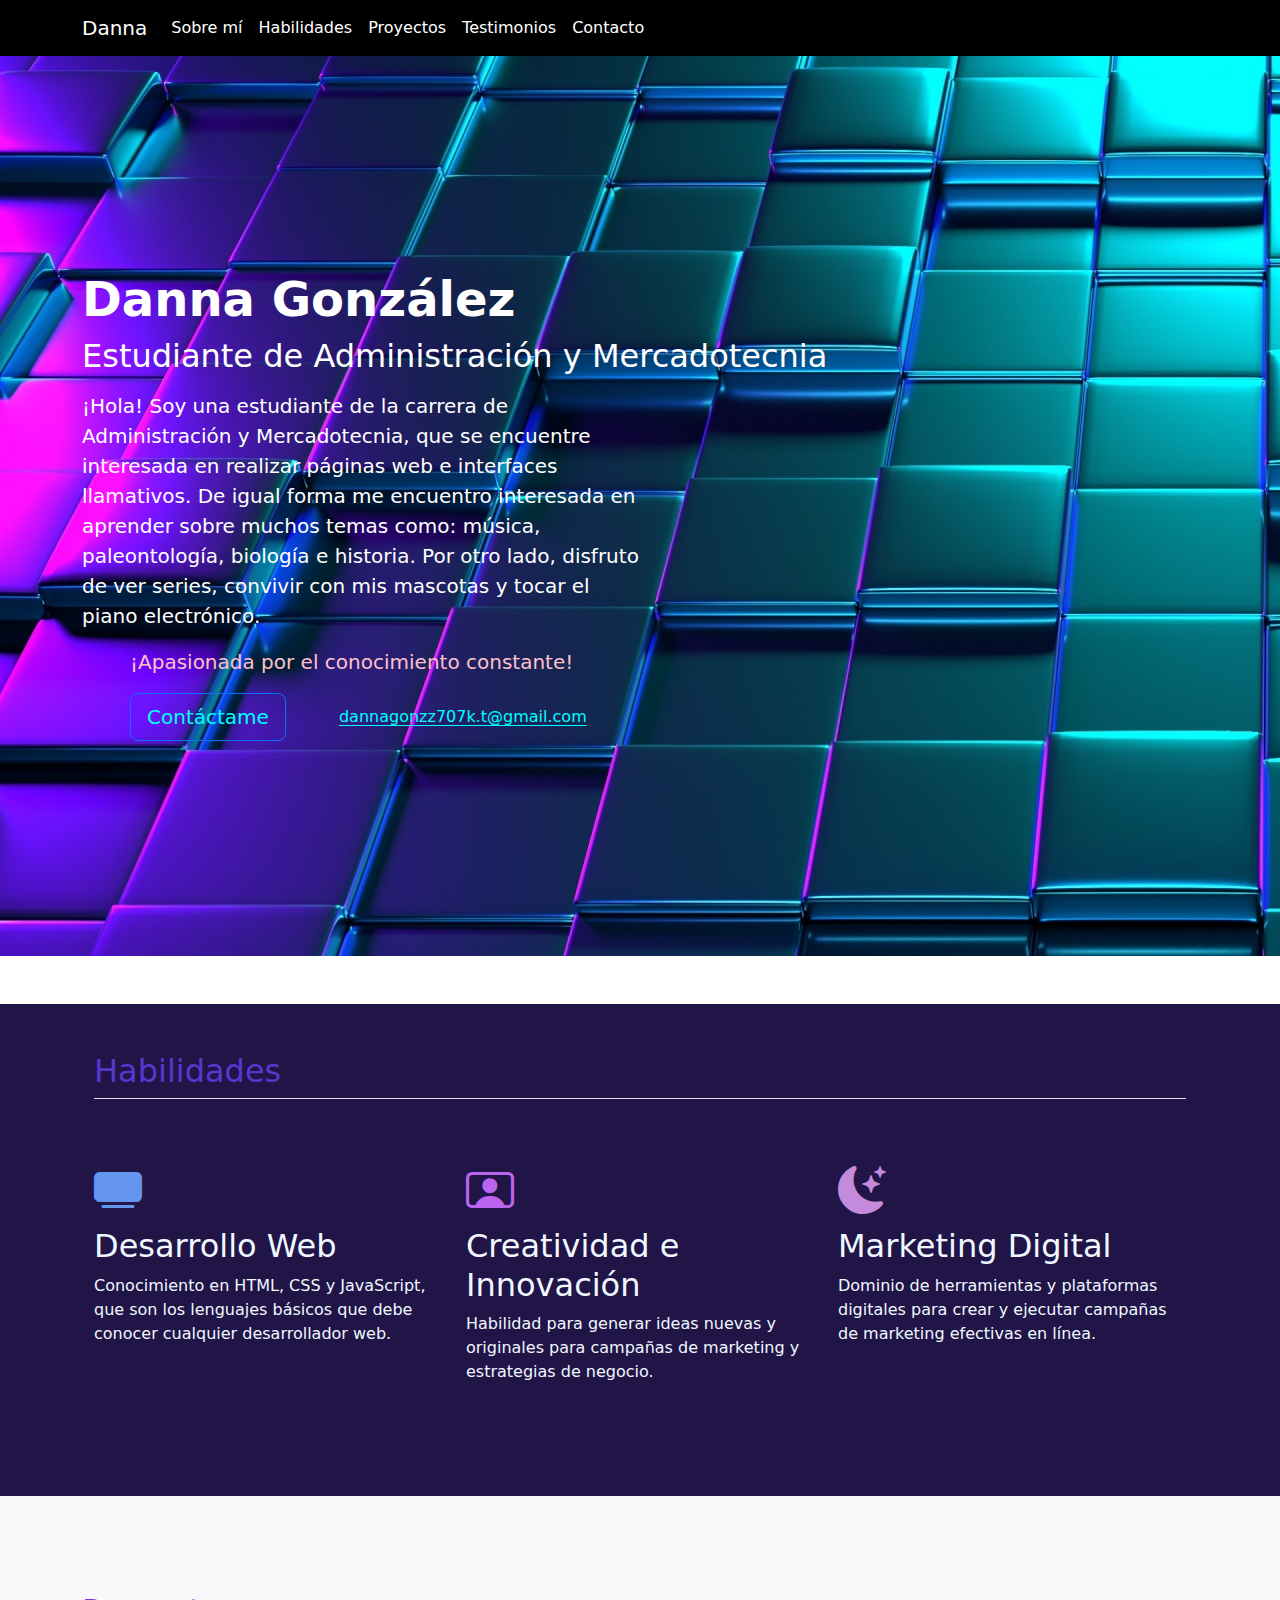
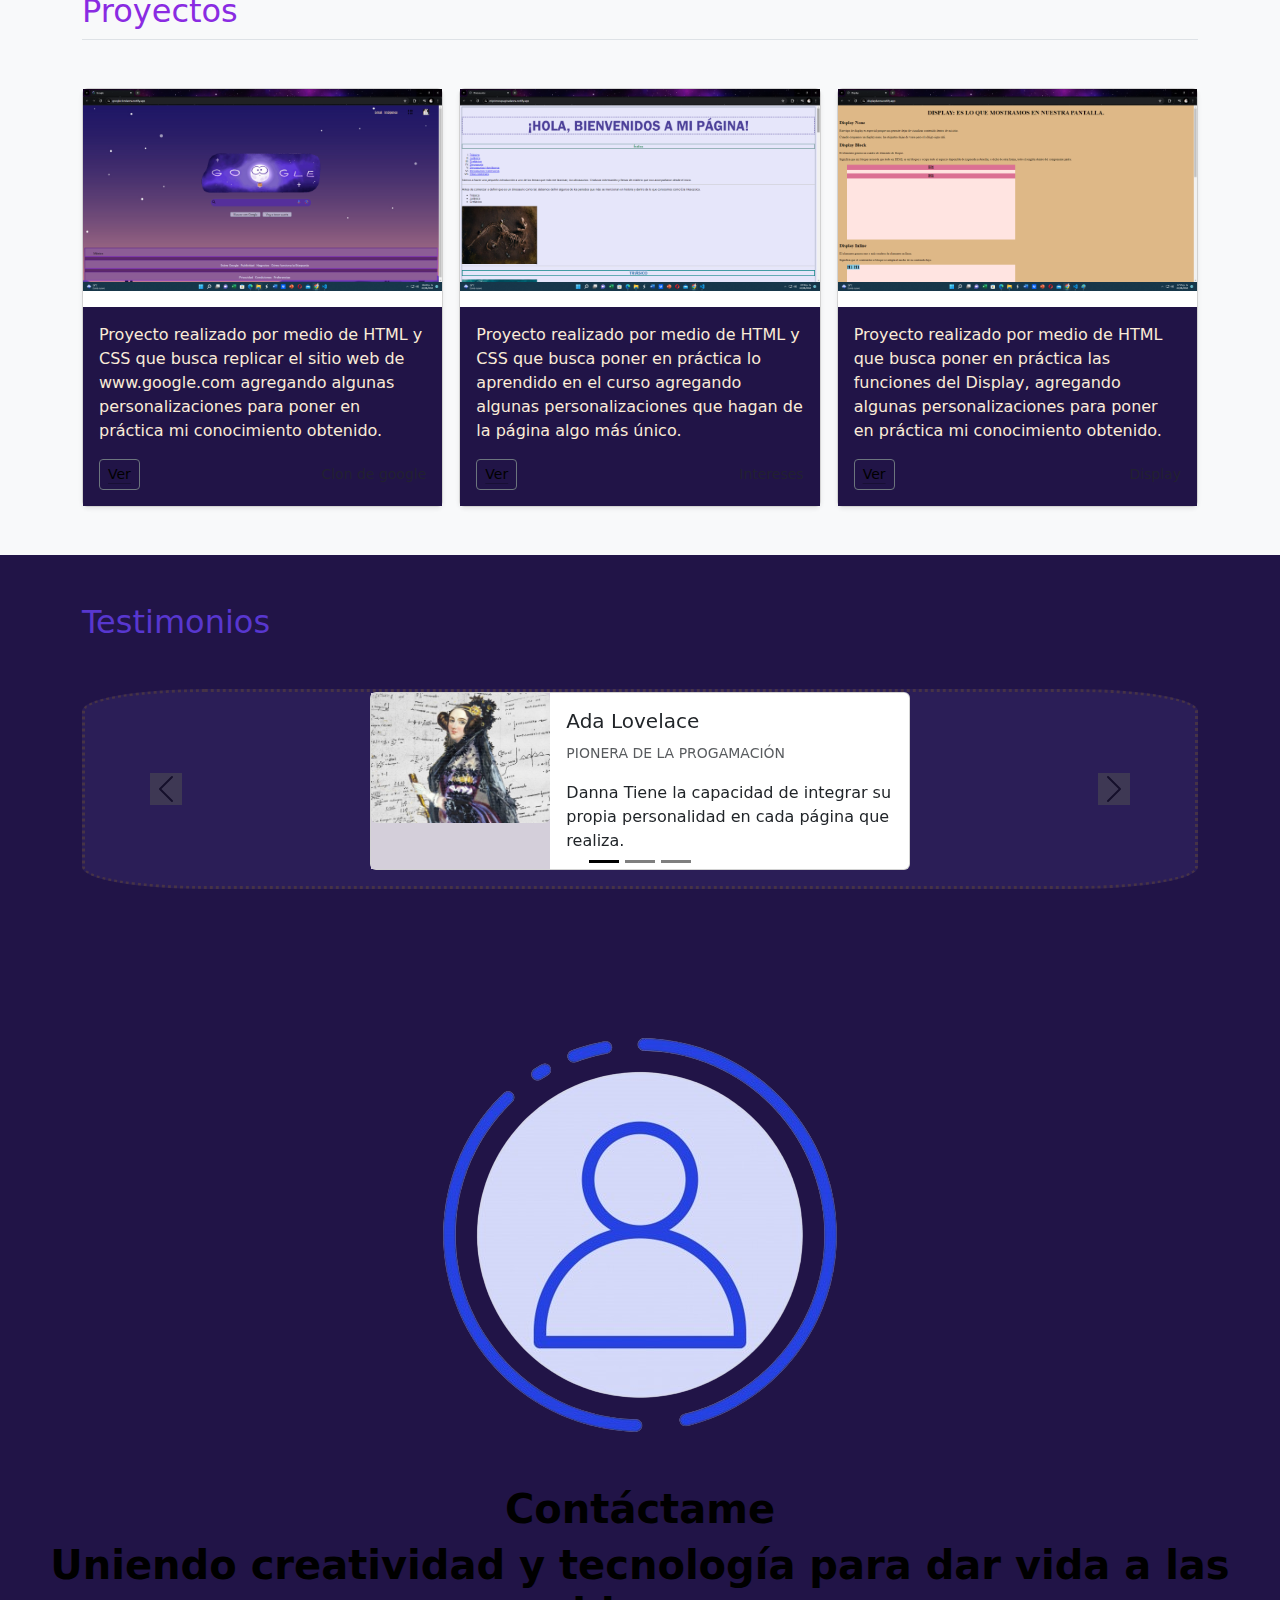
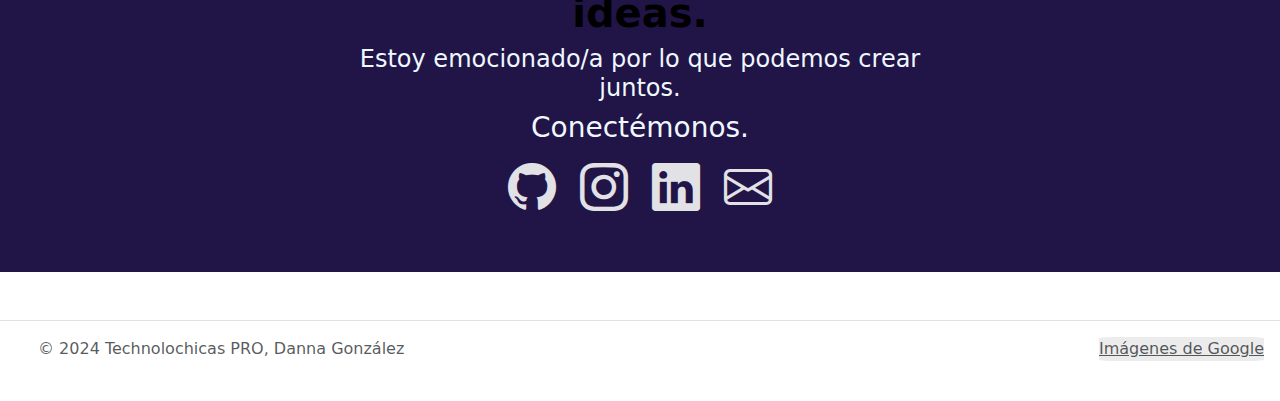
<file: Ideex.html>
<!DOCTYPE html>
<html lang="en">
<head>
    <meta charset="UTF-8">
    <meta name="viewport" content="width=device-width, initial-scale=1.0">
    <title>Danna González</title>
    <link href="https://cdn.jsdelivr.net/npm/bootstrap@5.3.3/dist/css/bootstrap.min.css" rel="stylesheet" integrity="sha384-QWTKZyjpPEjISv5WaRU9OFeRpok6YctnYmDr5pNlyT2bRjXh0JMhjY6hW+ALEwIH" crossorigin="anonymous">
    <link rel="stylesheet" href="https://cdn.jsdelivr.net/npm/bootstrap-icons@1.11.3/font/bootstrap-icons.min.css">
    <link rel="stylesheet" href="style.css">
</head>
<body>
    
    <nav class="navbar navbar-expand-lg bg-black text-white">
        <div class="container">
          <a class=" text-white navbar-brand" href="#">Danna</a>
          <button class="navbar-toggler" type="button" data-bs-toggle="collapse" data-bs-target="#navbarNav" aria-controls="navbarNav" aria-expanded="false" aria-label="Toggle navigation">
            <span class="navbar-toggler-icon"></span>
          </button>
          <div class="collapse navbar-collapse" id="navbarNav">
            <ul class="navbar-nav">
              <li class="nav-item">
                <a class=" text-white nav-link active" aria-current="page" href="#letra-color">Sobre mí</a>
              </li>
              <li class="nav-item">
                <a class=" text-white nav-link" href="#habilidades">Habilidades</a>
              </li>
              <li class="nav-item">
                <a class="text-white nav-link" href="#proyectos">Proyectos</a>
              </li>
              <li class="nav-item">
                <a class="text-white nav-link" href="#testimonios">Testimonios</a>
              </li>
              <li class="nav-item">
                <a class="text-white nav-link" href="#contacto">Contacto</a>
              </li>
            </ul>
          </div>
        </div>
      </nav>

        <header class="vh-100 d-flex flex-column justify-content-center">
        <div class="p-5 text-left text-white">
            <div class="container py-5">
                <h1 id="letra-color" class="display-5 fw-bold letra-color text-white" ">Danna González</h1>
                <h2 class="text-white letra-color">Estudiante de Administración y Mercadotecnia</h2>

                <p class="col-lg-8 lead w-50 mt-3 ">
                    ¡Hola! Soy una estudiante de la carrera de Administración y Mercadotecnia, que se encuentre interesada en realizar páginas web e interfaces llamativos.
                    De igual forma me encuentro interesada en aprender sobre muchos temas como: música, paleontología, biología e historia. Por otro lado, disfruto de ver series, convivir con mis mascotas y tocar el piano electrónico.
                </p>
                <p class="col-lg-8 lead w-50 btn-lg mx-5">
                    <strong style="color:pink;">¡Apasionada por el conocimiento constante!</strong>
                </p>

                <div>
                    <button style="color: aqua;"" type="button" class="btn btn-outline-primary  btn-lg mx-5">Contáctame</button> 
                    <a style="color: aqua;" href="mailto:dannagonzz707k.t@gmail.com" id="link-contacto"
                        class="link-offset-2 link-underline-opacity-25 link-underline-opacity-26-hover ">dannagonzz707k.t@gmail.com</a>
                </div>
            </div>
        </div>
        </header>

        <main>
            <section id="habilidades" class="mt-5">
            <div class="container px-4 py-5" id="featured-3">
                <h2 id="habilidades" style="color: rgb(88, 55, 207);" class="pb-2 border-bottom">Habilidades</h2>
                <div class="row g-4 py-5 row-cols-1 row-cols-lg-3">
                  <div class="feature col">
                    <div class="feature-icon bg-primary bg-gradient">
                    </div>
                    <i class="bi bi-tv-fill" style="font-size: 3rem; color: cornflowerblue;"></i>
                    <h2>Desarrollo Web</h2>
                    <p> Conocimiento en HTML, CSS y JavaScript, que son los lenguajes básicos que debe conocer cualquier desarrollador web.</p>
                    </a>
                  </div>
                  <div class="feature col">
                    <div class="feature-icon bg-primary bg-gradient">
                    </div>
                    <i class="bi bi-person-video" style="font-size: 3rem; color: rgb(187, 100, 237);"></i>
                    <h2>Creatividad e Innovación</h2>
                    <p>Habilidad para generar ideas nuevas y originales para campañas de marketing y estrategias de negocio.</p>
                    
                    </a>
                  </div>
                  <div class="feature col">
                    <div class="feature-icon bg-primary bg-gradient">
                    </div>
                    <i class="bi bi-moon-stars-fill" style="font-size: 3rem; color: rgb(196, 138, 219);"></i>
                    <h2>Marketing Digital</h2>
                    <p>Dominio de herramientas y plataformas digitales para crear y ejecutar campañas de marketing efectivas en línea.</p>
                      <svg class="bi" width="1em" height="1em"><use xlink:href="#chevron-right"></use></svg>
                    </a>
                  </div>
                </div>
              </div>
            </section>

            <section id="proyectos">
                <div class="album py-5 bg-body-tertiary">
                    <div class="container">
                        <h2 style="color: blueviolet;" class="my-5 border-bottom pb-2">Proyectos</h2>
                        <div class="row row-cols-1 row-cols-sm-2 row-cols-md-3 g-3">

                            <div class="col">
                                <div class="card shadow-sm">
                                    <figure>
                                        <img src="CapturaGoogle.png" class="img-proyecto" alt="Proyecto Clon de Google">
                                    </figure>
                                    <main class="card-body">
                                        <p style="color: antiquewhite;" class="card-text">Proyecto realizado por medio de HTML y CSS que busca replicar
                                            el sitio web de www.google.com agregando algunas personalizaciones para poner en
                                            práctica mi conocimiento obtenido.</p>
                                        <div class="d-flex justify-content-between align-items-center">
                                            <div class="btn-group">
                                                <button type="button" class="btn btn-sm btn-outline-secondary">
                                                    <a href="https://googleclondanna.netlify.app/" target="_blank"
                                                        class="link-body-emphasis link-offset-2 link-underline-opacity-25 link-underline-opacity-75-hover">
                                                        Ver
                                                    </a>
                                                </button>
                                            </div>
                                            <small class="text-body-secondary">Clon de google</small>
                                        </div>
                                    </main>
                                </div>
                            </div>
                            <div class="col">
                                <div class="card shadow-sm">
                                    <figure>
                                        <img src="CapturaDIno.png" class="img-proyecto" alt="Proyecto Primera Pagina">
                                    </figure>
                                    <main class="card-body">
                                        <p style="color: antiquewhite;" class="card-text">Proyecto realizado por medio de HTML y CSS que busca poner en práctica lo aprendido en el curso agregando algunas personalizaciones que hagan de la página algo más único.</p>
                                        <div class="d-flex justify-content-between align-items-center">
                                            <div class="btn-group">
                                                <button type="button" class="btn btn-sm btn-outline-secondary">
                                                    <a href="https://miprimerapaginadanna.netlify.app/" target="_blank"
                                                        class="link-body-emphasis link-offset-2 link-underline-opacity-25 link-underline-opacity-75-hover">
                                                        Ver
                                                    </a>
                                                </button>
                                            </div>
                                            <small class="text-body-secondary">Intereses</small>
                                        </div>
                                    </main>
                                </div>
                            </div>
                            <div class="col">
                                <div class="card shadow-sm">
                                    <figure>
                                        <img src="CapturaDisplay.png" class="img-proyecto" alt="Proyecto Display">
                                    </figure>
                                    <main class="card-body">
                                        <p style="color: antiquewhite;" class="card-text">Proyecto realizado por medio de HTML que busca poner en práctica las funciones del Display, agregando algunas personalizaciones para poner en
                                            práctica mi conocimiento obtenido.</p>
                                        <div class="d-flex justify-content-between align-items-center">
                                            <div class="btn-group">
                                                <button type="button" class="btn btn-sm btn-outline-secondary">
                                                    <a href="https://displaydanna.netlify.app/" target="_blank"
                                                        class="link-body-emphasis link-offset-2 link-underline-opacity-25 link-underline-opacity-75-hover">
                                                        Ver
                                                    </a>
                                                </button>
                                            </div>
                                            <small class="text-body-secondary">Display</small>
                                        </div>
                                    </main>
                                </div>
                            </div>
            </section>

            <section id="testimonios">
                <section id="testimonios" class="container">
                <h2  style="color: rgb(88, 55, 207);" class="my-5">Testimonios</h2>
                <div id="carouselExampleDark" class="carousel carousel-dark slide">
                    <div class="carousel-indicators">
                        <button type="button" data-bs-target="#carouselExampleDark" data-bs-slide-to="0" class="active"aria-current="true" aria-label="Slide 1"></button>
                        <button type="button" data-bs-target="#carouselExampleDark" data-bs-slide-to="1"aria-label="Slide 2"></button>
                        <button type="button" data-bs-target="#carouselExampleDark" data-bs-slide-to="2"aria-label="Slide 3"></button>
                    </div>
                    <div class="carousel-inner">
                        <div class="carousel-item active" data-bs-interval="10000">
                        <div class="d-flex justify-content-center">
                        <div class="card mb-3 border-9" style="max-width: 540px;">
                        <div class="row g-0">
                        <div style="background-color: rgb(212, 207, 218);" class="col-md-4">
                            <img src="ADA.jpg"  class="img-fluid rounded"  alt="Testimonio Ada">
                    </div>
                    <div class="col-md-8">
                    <div class="card-body">
                        <h5 class="card-title">Ada Lovelace</h5>
                        <p class="card-text"><small class="text-body-secondary">PIONERA DE LA PROGAMACIÓN</small></p>
                        <p class="card-text">Danna Tiene la capacidad de integrar su propia personalidad en cada página que realiza. </p>
                    </div>
                    </div>
                    </div>
                    </div>
                    </div>
                </div>

                <div class="carousel-item " data-bs-interval="2000">
                        <div class="d-flex justify-content-center">
                        <div class="card mb-3 border-9" style="max-width: 540px;">
                        <div class="row g-0">
                        <div style="background-color: rgb(16, 35, 121);" class="col-md-4">
                            <img src="Mark.jpeg" class="img-fluid rounded" alt="Testimonio Mark Zukemberg">
                        </div>
                        <div class="col-md-8">
                        <div class="card-body">
                        <h5 class="card-title">Mark Zukemberg</h5>
                        <p class="card-text"><small class="text-body-secondary">CREADOR</small></p>
                        <p class="card-text">Danna ha adquirido conocimientos que ha puesto en práctica de la mejor manera en su web.</p>
                    </div>
                    </div>
                    </div>
                    </div>
                    </div>
                </div>

                <div class="carousel-item">
                       <div class="d-flex justify-content-center">
                       <div class="card mb-3 border-9" style="max-width: 540px;">
                       <div class="row g-0">
                       <div style="background-color: rgb(49, 28, 20);" class="col-md-4">
                            <img src="Lukka.jpg"  class="img-fluid rounded" alt="Testimonio Mark Zukemberg">
                        </div>
                        <div class="col-md-8">
                        <div class="card-body">
                        <h5 class="card-title">Señor Lukka</h5>
                        <p class="card-text"><small class="text-body-secondary">UN PATO MUY PROFESIONAL</small></p>
                        <p class="card-text">Puedo garantizar el desarrollo de mi dueña durante todo el curso y en cada clase.</p>
                    </div>
                    </div>
                    </div>
                    </div>
                    </div>
               </div>
               
               <button class="carousel-control-prev" type="button" data-bs-target="#carouselExampleDark" data-bs-slide="prev">
                   <span id="dos" class="carousel-control-prev-icon" aria-hidden="true"></span>
                   <span class="visually-hidden">Previous</span>
                </button>
                <button class="carousel-control-next" type="button" data-bs-target="#carouselExampleDark"data-bs-slide="next">
                    <span id="dos" class="carousel-control-next-icon" aria-hidden="true"></span>
                    <span class="visually-hidden">Next</span>
                </button>
                </div>      
            </section>

            <section id="contacto">
                <div class="px-4 py-5 my-5 text-center">
                    <img src="Iconocontacto.png" alt="">
                    <h1 class="display-6 fw-bold text-body-emphasis">Contáctame</h1>
                    <h1 class="display-6 fw-bold text-body-emphasis">Uniendo creatividad y tecnología para dar vida a las ideas.</h1>
                    <div class="col-lg-6 mx-auto">
                        <h4>Estoy emocionado/a por lo que podemos crear juntos. </h4>
                        <h3>Conectémonos.</h3>
                        <div class="d-grid gap-2 d-sm-flex justify-content-sm-center">
                            <a href="https://github.com/DannaGZ" target="_blank" rel="noopener noreferrer">
                                <i class="bi-github icono-contacto"></i>
                            </a>
                            <a href="https://www.instagram.com/chemi_gz?igsh=MWVoNTNjYzhpMnNq" target="_blank" rel="noopener noreferrer">
                                <i class="bi-instagram icono-contacto"></i>
                            </a>
                            <a href="https://www.linkedin.com/in/danna-gonz%C3%A1lez-4102752ab/" target="_blank" rel="noopener noreferrer">
                                <i class="bi-linkedin icono-contacto"></i>
                            </a>
                            <a href="https://mail.google.com/mail/u/0/#inbox" target="_blank" rel="noopener noreferrer">
                                <i class="bi-envelope icono-contacto"></i>
                            </a>
                        </div>
                    </div>
                </div>
            </section>
        </main>   

        <footer class="d-flex flex-wrap justify-content-between align-items-center py-3 my-4 border-top">
            <div class="col-md-4 d-flex align-items-center">
                <a href="/" class="mb-3 me-2 mb-md-0 text-body-secondary text-decoration-none lh-1">
                    <svg class="bi" width="30" height="24">
                        <use xlink:href="#bootstrap"></use>
                    </svg>
                </a>
                <span id="uno" class="mb-3 mb-md-0 text-body-secondary">© 2024 Technolochicas PRO, Danna González</span>
                </div>
        
                <ul class="nav col-md-4 justify-content-end me-3 list-unstyled d-flex">
                    <li id="tres" class="ms-3"><a class="text-body-secondary" href="#">
                            Imágenes de Google
                        </a></li>
                </ul>
            
        
        </footer>



    <script src="https://cdn.jsdelivr.net/npm/bootstrap@5.3.3/dist/js/bootstrap.bundle.min.js" integrity="sha384-YvpcrYf0tY3lHB60NNkmXc5s9fDVZLESaAA55NDzOxhy9GkcIdslK1eN7N6jIeHz" crossorigin="anonymous"></script>  
</body>
</html>
</file>
<file: style.css>
header{
    background-image: url(FONDO03.jpg); 
}

p{
    text-decoration: aliceblue;
    text-decoration: solid;
}

main{
    background-color: rgb(33, 20, 71);
    color: aliceblue;
}

#proyectos .album py-5 bg-body-tertiary{
    background-color: blueviolet;
}

#contacto{
    min-height: 80vh;
}

.img-proyecto{
    width: 100%;
}

.icono-contacto{
    font-size: 3rem;
    color: rgb(225, 225, 230);
    margin: 4px 8px;
}

#contacto{
    min-height: 80vh;
}

.carousel-item{
    background-color:  rgb(43, 30, 87);
    border-style: dotted; color: rgb(70, 51, 70);
    border-radius: 11%;
}

.cardbody{
    border: radius 8px;
}

#tres{
    background-color: rgb(236, 236, 236);
    border: 30vh;
    border-radius: 6%;
}

#dos{
    background-color: rgb(179, 171, 160);
}

#uno{
    color: rgb(219, 213, 205);
    
}
</file>
